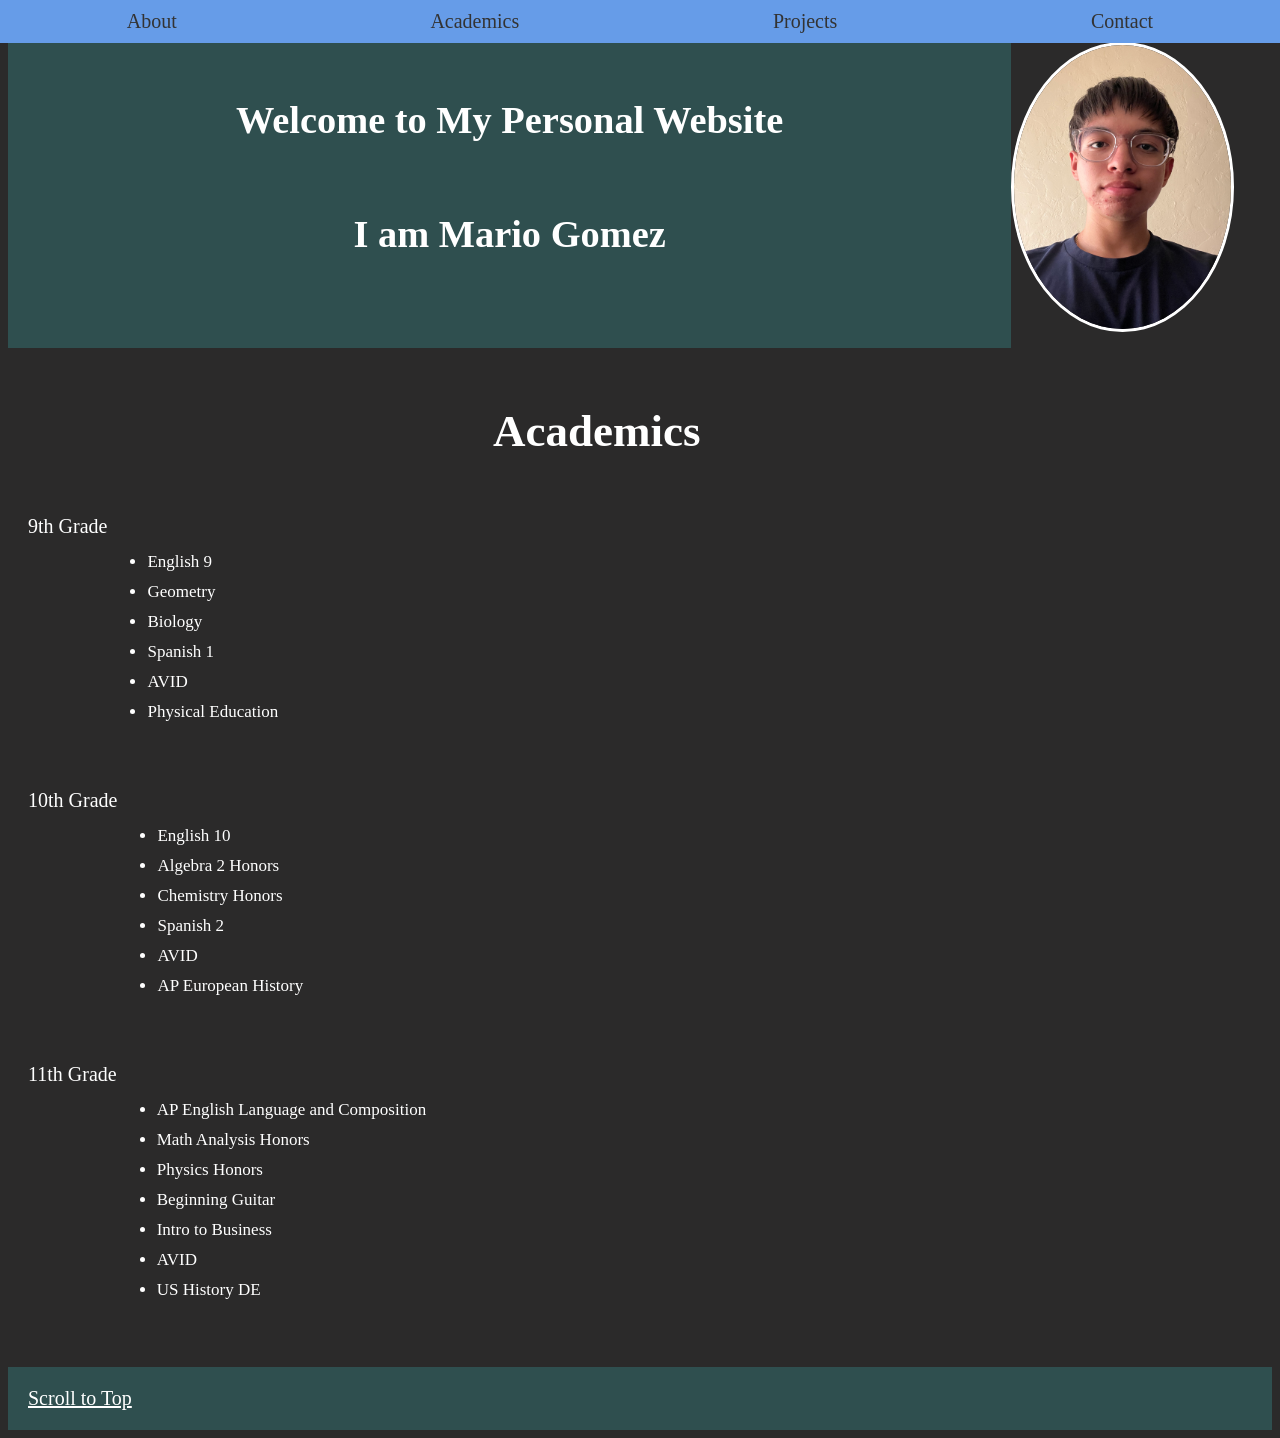
<file: pages/academics.html>
<!DOCTYPE html>
<html lang="en">
<head>
    <meta charset="UTF-8">
    <meta name="viewport" content="width=device-width, initial-scale=1.0">
    <title>Academics</title>
    <link rel="stylesheet" href="../style.css">
</head>
<body>
    <div class="nav">
        <a href="../index.html">About</a>
        <a href="academics.html">Academics</a>
        <a href="projects.html">Projects</a>
        <a href="contact.html">Contact</a>
    </div>

    <div class="main_section">
        <div class="intro">    
            <h1>Welcome to My Personal Website</h1>
            <h1>I am Mario Gomez</h1>
        </div>
        <div class="photo">
            <img src="../photo/photo.JPG">
        </div>
    </div>
    <div class="academics" id="academics">
        <div><h2 class="section_title">Academics</h2></div>
        <div class="grade_container">
            <p>9th Grade</p>
            <ul class="grades">
                <li>English 9</li>
                <li>Geometry</li>
                <li>Biology</li>
                <li>Spanish 1</li>
                <li>AVID</li>
                <li>Physical Education</li>
            </ul>
        </div>
        
        <div class="grade_container">
            <p>10th Grade</p>
            <ul class="grades">
                <li>English 10</li>
                <li>Algebra 2 Honors</li>
                <li>Chemistry Honors</li>
                <li>Spanish 2</li>
                <li>AVID</li>
                <li>AP European History</li>
            </ul>
        </div>

        <div class="grade_container">
            <p>11th Grade</p>
            <ul class="grades">
                <li>AP English Language and Composition</li>
                <li>Math Analysis Honors</li>
                <li>Physics Honors</li>
                <li>Beginning Guitar</li>
                <li>Intro to Business</li>
                <li>AVID</li>
                <li>US History DE</li>
            </ul>
        </div>
    </div>

<footer>
    <a href="#top">Scroll to Top</a>
</footer>
</body>
</html>
</file>
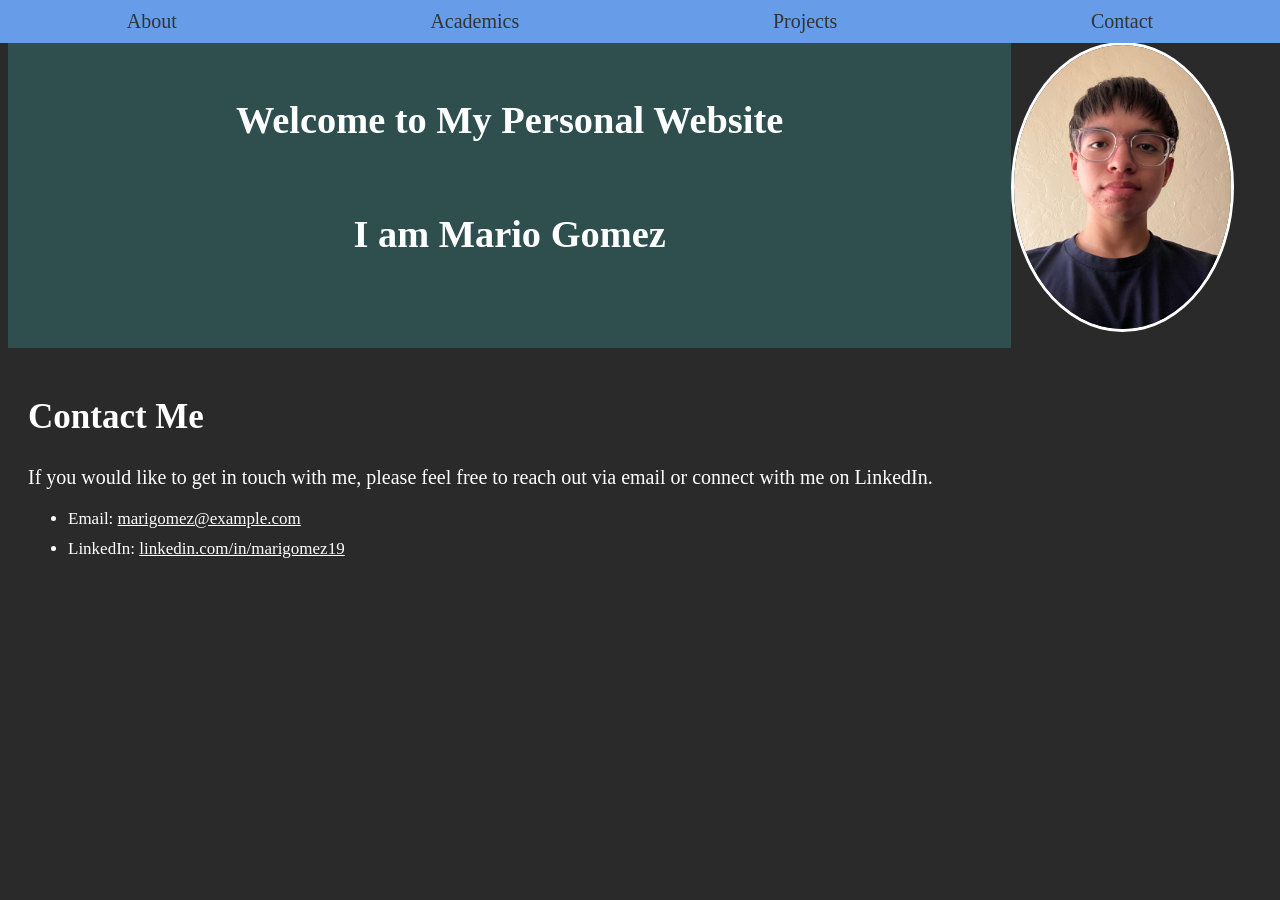
<file: pages/contact.html>
<!DOCTYPE html>
<html lang="en">
<head>
    <meta charset="UTF-8">
    <meta name="viewport" content="width=device-width, initial-scale=1.0">
    <title>Contact</title>
    <link rel="stylesheet" href="../style.css">
</head>
<body>
    <div class="nav">
        <a href="../index.html">About</a>
        <a href="academics.html">Academics</a>
        <a href="projects.html">Projects</a>
        <a href="#contact">Contact</a>
    </div>

    <div class="main_section">
        <div class="intro">    
            <h1>Welcome to My Personal Website</h1>
            <h1>I am Mario Gomez</h1>
        </div>
        <div class="photo">
            <img src="../photo/photo.JPG">
        </div>
    </div>
    <div class="contact" id="contact">
        <h2>Contact Me</h2>
        <p>If you would like to get in touch with me, please feel free to reach out via email or connect with me on LinkedIn.</p>
        <ul>
            <li>Email: <a href="#">marigomez@example.com</a></li>
            <li>LinkedIn: <a href="https://www.linkedin.com/in/mariogomez19" target="_blank">linkedin.com/in/marigomez19</a></li>
        </ul>
    </div>
</body>
</html>
</file>
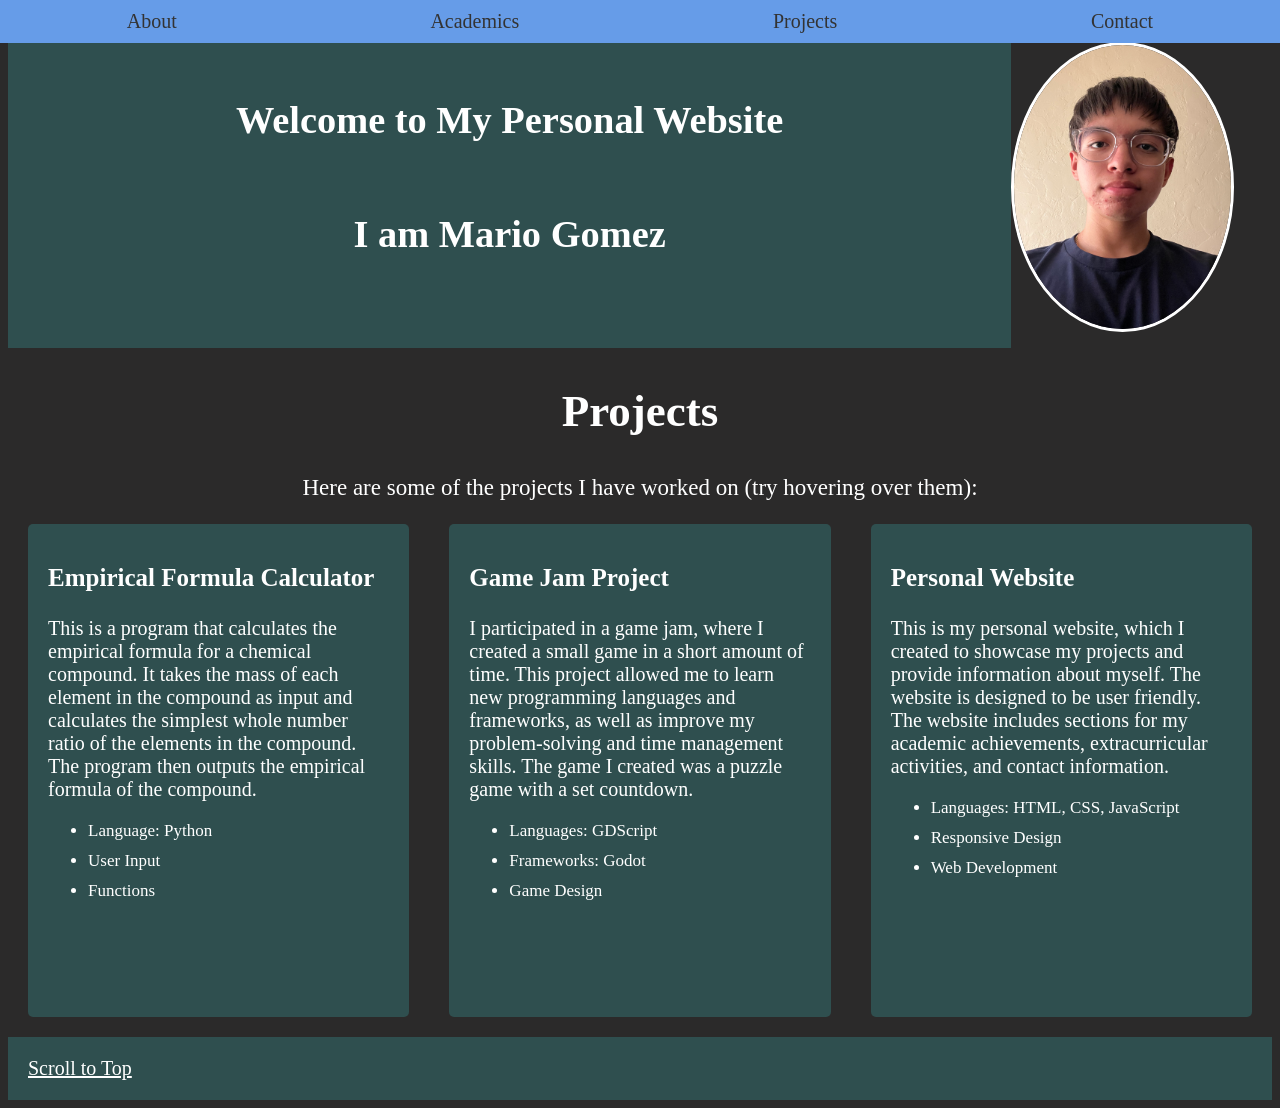
<file: pages/projects.html>
<!DOCTYPE html>
<html lang="en">
<head>
    <meta charset="UTF-8">
    <meta name="viewport" content="width=device-width, initial-scale=1.0">
    <title>Projects</title>
    <link rel="stylesheet" href="../style.css">
</head>
<body>
    <div class="nav">
        <a href="../index.html">About</a>
        <a href="academics.html">Academics</a>
        <a href="projects.html">Projects</a>
        <a href="contact.html">Contact</a>
    </div>

    <div class="main_section">
        <div class="intro">    
            <h1>Welcome to My Personal Website</h1>
            <h1>I am Mario Gomez</h1>
        </div>
        <div class="photo">
            <img src="../photo/photo.JPG">
        </div>
    </div>

    <div class="projects" id="projects">
        <h2 class="section_title">Projects</h2>
        <p id="project_ex">Here are some of the projects I have worked on (try hovering over them):</p>
        <div class="project_cards">
            <div class="card_text" id="project_1">
                <h3>Empirical Formula Calculator</h3>
                <p>This is a program that calculates the empirical formula for a chemical compound. 
                    It takes the mass of each element in the compound as input and calculates the 
                    simplest whole number ratio of the elements in the compound. The program then 
                    outputs the empirical formula of the compound.</p>
                    <ul>
                        <li>Language: Python</li>
                        <li>User Input</li>
                        <li>Functions</li>
                    </ul>
                <button class="project_button" id="project_1_button">View Project</button>
            </div>
            <div class="card_text" id="project_2">    
                <h3>Game Jam Project</h3>
                <p>I participated in a game jam, where I created a small game in a short amount of time. 
                    This project allowed me to learn new programming languages and frameworks, as well as improve my 
                    problem-solving and time management skills. The game I created was a puzzle game with a set countdown.</p>
                    <ul>
                        <li>Languages: GDScript</li>
                        <li>Frameworks: Godot</li>
                        <li>Game Design</li>
                    </ul>
                <button class="project_button" id="project_2_button">View Project</button>
            </div>
            <div class="card_text" id="project_3">
                <h3>Personal Website</h3>
                <p>This is my personal website, which I created to showcase my projects and provide information about myself. The website is
                    designed to be user friendly. The website includes sections for my academic achievements, extracurricular activities, and 
                    contact information.</p>
                    <ul>
                        <li>Languages: HTML, CSS, JavaScript</li>
                        <li>Responsive Design</li>
                        <li>Web Development</li>
                    </ul>
                <button class="project_button" id="project_3_button">View Project</button>
            </div>
        </div>
    </div>

    <footer>
        <a href="#top">Scroll to Top</a>
    </footer>
</body>
<script src="projects.js"></script>
</html>
</file>
<file: style.css>
html {
    scroll-behavior: smooth;
}

.nav {
    background-color: rgb(102, 156, 232);
    display: flex;
    justify-content: space-around;
    position: fixed;
    width: 100%;
    top: 0;
    left: 0;
    z-index: 1000;
}

.nav a {
    text-decoration: none;
    color: #333;
    padding: 10px 15px;
    transition: width 10px;
    font-size: 20px;
}

.nav a:hover {
    color: #007BFF;
    background-color: #f0f0f0;
    border-radius: 5px;
}

body {
    background-color: rgb(43, 42, 42);
}

.intro {
    display: box;
    padding: 20px;
    background-color: darkslategray;
    width: 80%;
    height: 300px;
    text-align: center;
}

.photo {
    margin-top: 34px;
    width: 20%;
    height: 45px;
    border-radius: 50%;
    margin-right: 20px;
}

h1 {
    color: white;
    font-size: 2.4em;
    margin-bottom: 70px;
    margin-top: 70px;
}

img {
    width: 90%;
    height: 630%;
    border-radius: 50%;
    border: 3px solid white;
}

.main_section {
    display: flex;
}

.academics {
    background-color: rgb(43, 42, 42);
}

.about, .academics, .extracurriculars, .contact {
    width: 90%;
    padding: 20px;
    color: white;
}

.grades {
    padding-top: 40px;
}

h2 {
    font-size: 35px;
}

p {
    font-size: 20px;
    color: white;
}

h3 {
    color: white;
    font-size: 25px;
    margin-top: 20px;
}

ul {
    font-size: 17px;
    padding-bottom: 20px;
    color: white;
}

li {
    padding-bottom: 10px;
}
a {
    color: white;
}

.grade_container {
    display: flex;
}

.section_title {
    font-size: 45px;
    text-align: center;
    color: white;
}

footer {
    font-size: 20px;
    background-color: darkslategray;
    padding: 20px;
}

#project_ex {
    font-size: 23px;
    text-align: center;
    color: white;
}

.project_cards {
    display: flex;
    justify-content: space-around;
    background-color: rgb(43, 42, 42);
    margin-bottom: 20px;
}

.card_text {
    color: white;
    padding: 20px;
    width: 27%;
    border-radius: 5px;
    background-color: darkslategray;
    flex-direction: column;
    justify-content: flex-start;
}

.project_button {
    background-color: rgb(43, 42, 42);
    color: white;
    border: 2px solid white;
    cursor: pointer;
    padding: 5px 10px;
    margin-bottom: 20px;
    display: block;
    margin-left: 35%;
    margin-right: auto;
    visibility: hidden;
}
</file>
